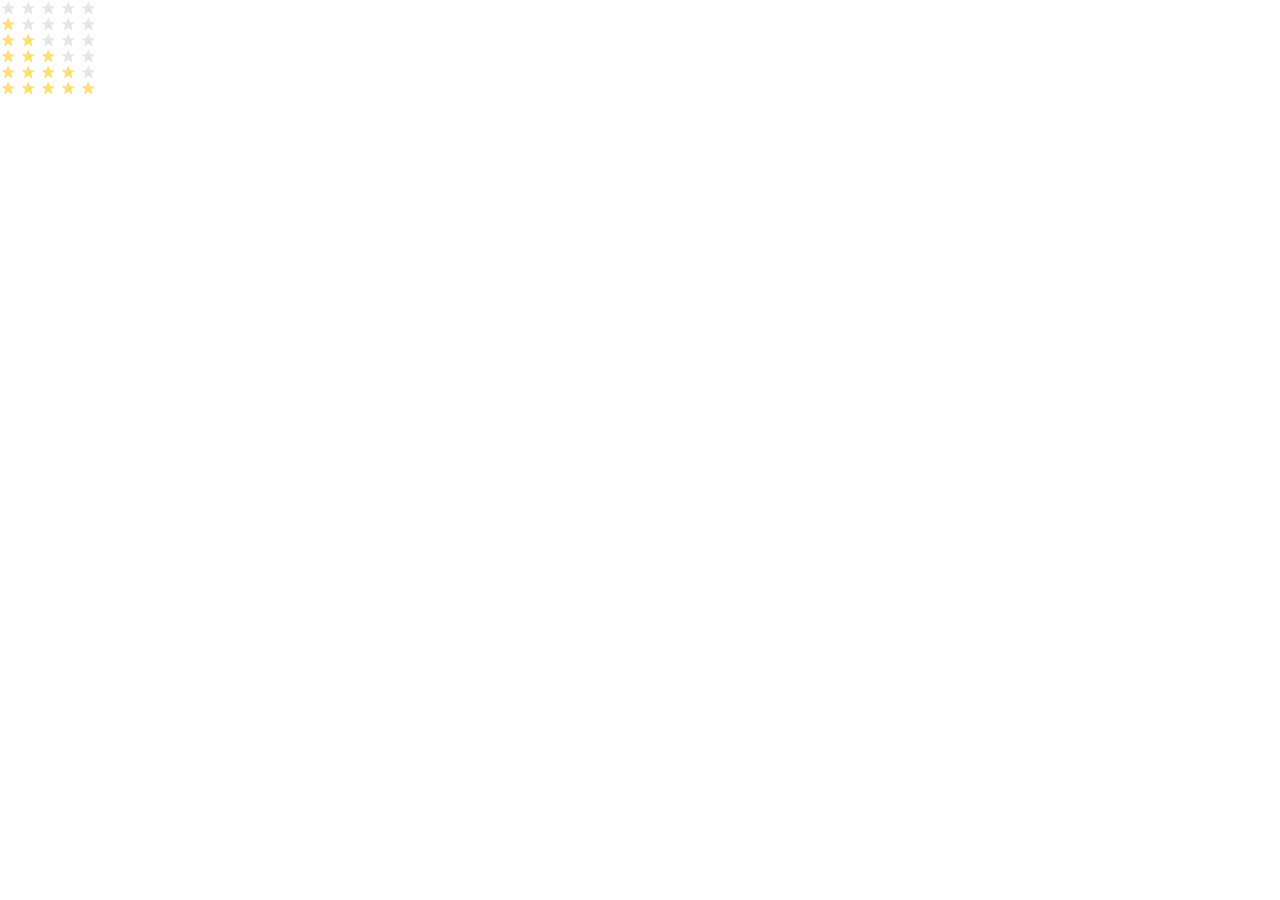
<file: index.html>
<!doctype html><html lang="en"><head><meta charset="utf-8"><meta name="viewport" content="width=device-width, user-scalable=no, initial-scale=1.0, maximum-scale=1.0, minimum-scale=1.0"><title>Stars</title><link rel="stylesheet" href="index.148480d1.css"></head><body> <div class="stars stars--0"> <span class="stars__star"></span> <span class="stars__star"></span> <span class="stars__star"></span> <span class="stars__star"></span> <span class="stars__star"></span> </div> <div class="stars stars--1"> <span class="stars__star"></span> <span class="stars__star"></span> <span class="stars__star"></span> <span class="stars__star"></span> <span class="stars__star"></span> </div> <div class="stars stars--2"> <span class="stars__star"></span> <span class="stars__star"></span> <span class="stars__star"></span> <span class="stars__star"></span> <span class="stars__star"></span> </div> <div class="stars stars--3"> <span class="stars__star"></span> <span class="stars__star"></span> <span class="stars__star"></span> <span class="stars__star"></span> <span class="stars__star"></span> </div> <div class="stars stars--4"> <span class="stars__star"></span> <span class="stars__star"></span> <span class="stars__star"></span> <span class="stars__star"></span> <span class="stars__star"></span> </div> <div class="stars stars--5"> <span class="stars__star"></span> <span class="stars__star"></span> <span class="stars__star"></span> <span class="stars__star"></span> <span class="stars__star"></span> </div> </body></html>
</file>
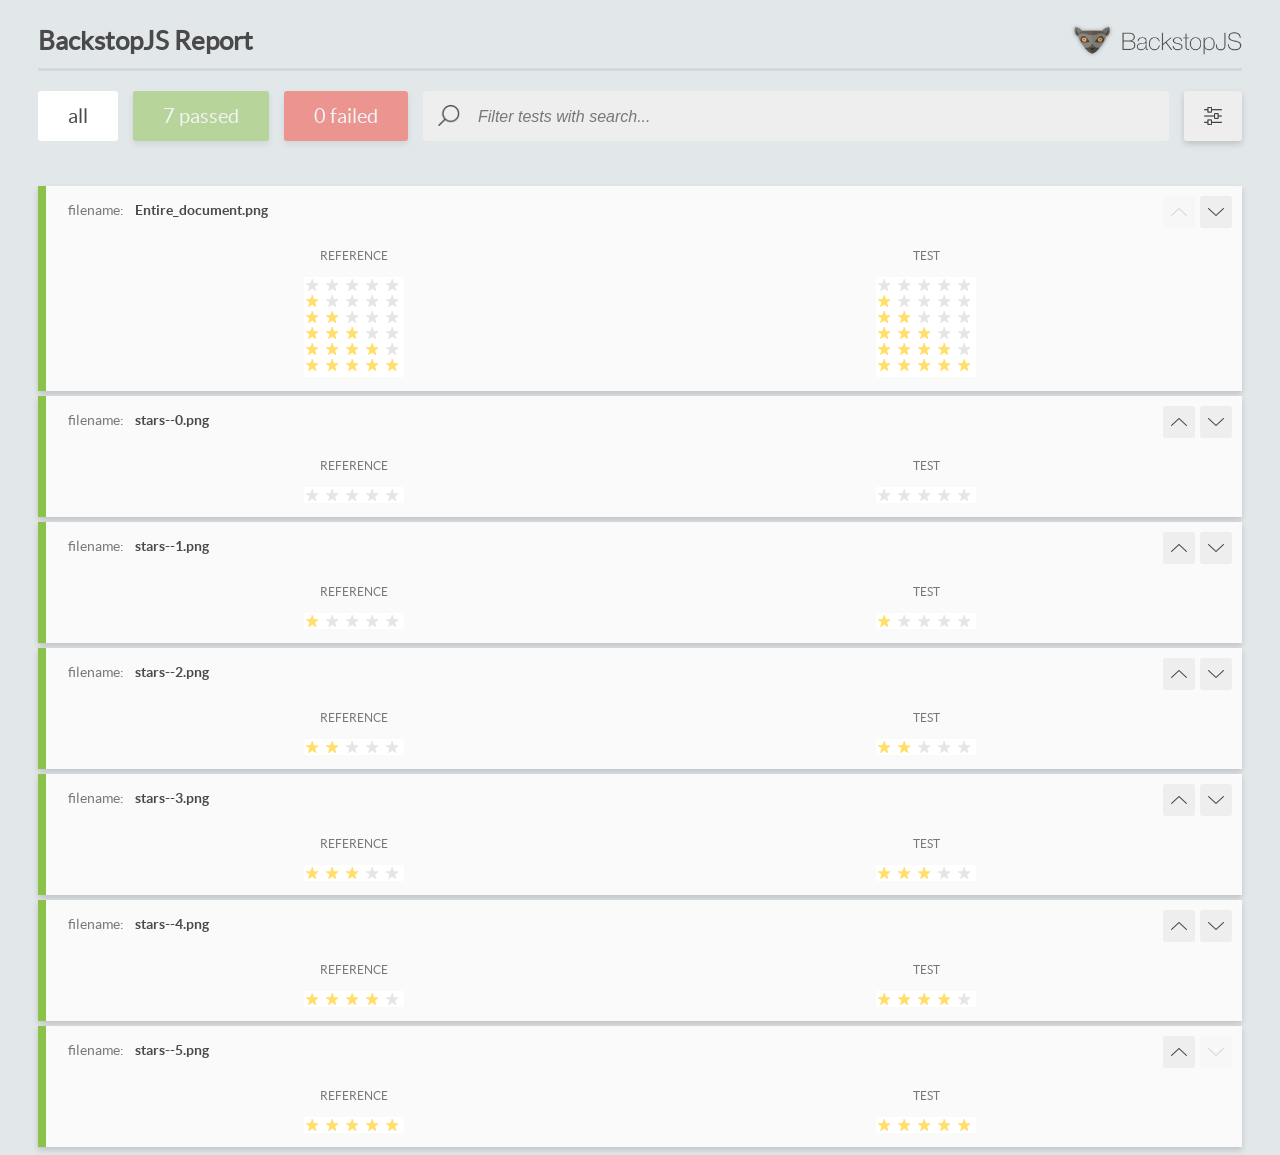
<file: report/html_report/index.html>
<!DOCTYPE html>
<html>
  <head>
    <meta charset="utf-8">
    <!-- Disable Cache -->
    <meta http-equiv="Cache-Control" content="no-cache, no-store, must-revalidate">
    <meta http-equiv="Pragma" content="no-cache">
    <meta http-equiv="Expires" content="0">

    <title>BackstopJS Report</title>

    <style>
      @font-face {
          font-family: 'latoregular';
          src: url('./assets/fonts/lato-regular-webfont.woff2') format('woff2'),
              url('./assets/fonts/lato-regular-webfont.woff') format('woff');
          font-weight: 400;
          font-style: normal;
      }
      @font-face {
          font-family: 'latobold';
          src: url('./assets/fonts/lato-bold-webfont.woff2') format('woff2'),
              url('./assets/fonts/lato-bold-webfont.woff') format('woff');
          font-weight: 700;
          font-style: normal;
      }

      .ReactModal__Body--open {
          overflow: hidden;
      }
      .ReactModal__Body--open .header {
        display: none;
      }

    </style>
  </head>
  <body style="background-color: #E2E7EA">
    <div id="root">

    </div>
    <script>
      function report (report) { // eslint-disable-line no-unused-vars
        window.tests = report;
      }
    </script>
    <script src="config.js"></script>
    <script src="index_bundle.js"></script>
  </body>
</html>
</file>
<file: index.148480d1.css>
body{box-sizing:border-box;margin:0}.stars{display:flex}.stars .stars__star{background-image:url(star.822d561e.svg);background-position:50%;background-repeat:no-repeat;width:16px;height:16px;margin-right:4px}.stars .stars__star:last-child{margin-right:0}.stars--1 .stars__star:nth-child(-n+1),.stars--2 .stars__star:nth-child(-n+2),.stars--3 .stars__star:nth-child(-n+3),.stars--4 .stars__star:nth-child(-n+4),.stars--5 .stars__star:nth-child(-n+5){background-image:url(star-active.edda4c43.svg)}
/*# sourceMappingURL=index.148480d1.css.map */
</file>
